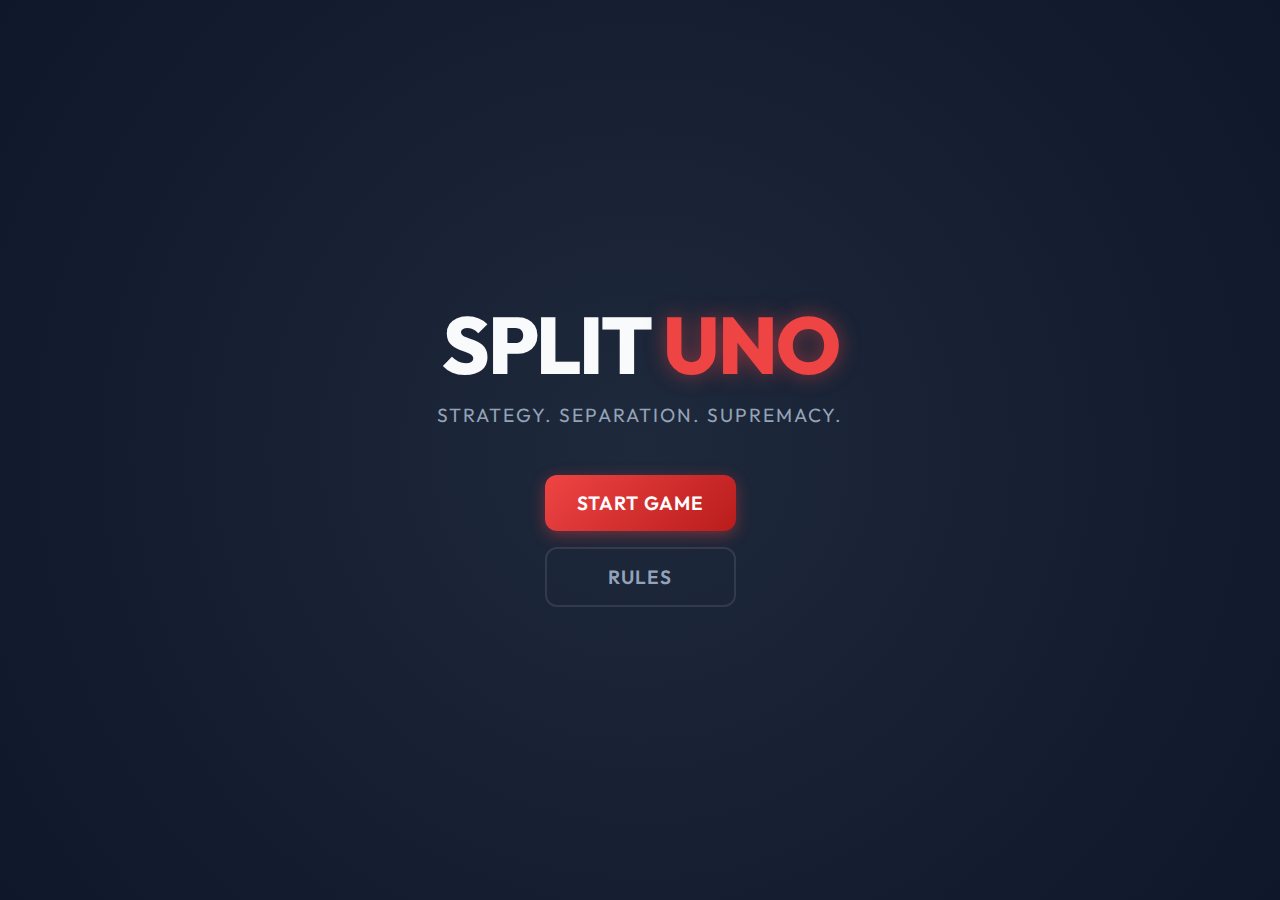
<file: app/index.html>
<!DOCTYPE html>
<html lang="en">
<head>
    <meta charset="UTF-8">
    <meta name="viewport" content="width=device-width, initial-scale=1.0">
    <title>Split Uno</title>
    <link rel="preconnect" href="https://fonts.googleapis.com">
    <link rel="preconnect" href="https://fonts.gstatic.com" crossorigin>
    <link href="https://fonts.googleapis.com/css2?family=Outfit:wght@300;400;600;800&display=swap" rel="stylesheet">
    <link rel="stylesheet" href="style.css">
</head>
<body>
    <div id="app">
        <!-- Main Menu -->
        <section id="main-menu" class="screen active">
            <div class="logo-container">
                <h1 class="game-title">SPLIT <span class="highlight">UNO</span></h1>
                <p class="subtitle">Strategy. Separation. Supremacy.</p>
            </div>
            <div class="menu-options">
                <button id="start-game-btn" class="btn primary">Start Game</button>
                <button id="rules-btn" class="btn secondary">Rules</button>
            </div>
        </section>

        <!-- Game Board -->
        <section id="game-board" class="screen hidden">
            <div class="top-bar">
                <div class="player-info opponent">
                    <div class="avatar">AI</div>
                    <div class="stats">
                        <div class="stat-item">
                            <span class="label">Number Cards</span>
                            <span class="value" id="ai-num-count">20</span>
                        </div>
                        <div class="stat-item">
                            <span class="label">Action Cards</span>
                            <span class="value" id="ai-action-count">0</span>
                        </div>
                    </div>
                </div>
                <div class="game-status">
                    <span id="round-info">Round 1</span>
                    <div id="message-area">Game Start!</div>
                </div>
            </div>

            <div class="play-area">
                <div class="deck-container">
                    <div class="deck number-deck" id="number-deck">
                        <div class="card-back"></div>
                        <span class="deck-label">Number Deck</span>
                    </div>
                    <div class="deck action-deck" id="action-deck">
                        <div class="card-back"></div>
                        <span class="deck-label">Action Deck</span>
                    </div>
                </div>
                
                <div class="active-play-zone">
                    <div class="card-slot opponent-slot" id="opponent-play-slot"></div>
                    <div class="vs-badge">VS</div>
                    <div class="card-slot player-slot" id="player-play-slot"></div>
                </div>
            </div>

            <div class="bottom-bar">
                <div class="player-controls">
                    <div class="hand-container" id="player-hand">
                        <!-- Cards will be injected here -->
                    </div>
                    <div class="action-hand-container" id="player-action-hand">
                        <!-- Action cards will be injected here -->
                    </div>
                </div>
                <div class="player-info self">
                    <div class="stats">
                        <div class="stat-item">
                            <span class="label">Your Numbers</span>
                            <span class="value" id="player-num-count">20</span>
                        </div>
                        <div class="stat-item">
                            <span class="label">Your Actions</span>
                            <span class="value" id="player-action-count">0</span>
                        </div>
                    </div>
                    <button id="play-action-btn" class="btn small" disabled>Play Action</button>
                </div>
            </div>
        </section>

        <!-- Modals -->
        <div id="modal-overlay" class="hidden">
            <div class="modal-content" id="modal-content">
                <!-- Dynamic content -->
            </div>
        </div>
    </div>

    <script type="module" src="js/main.js"></script>
</body>
</html>
</file>
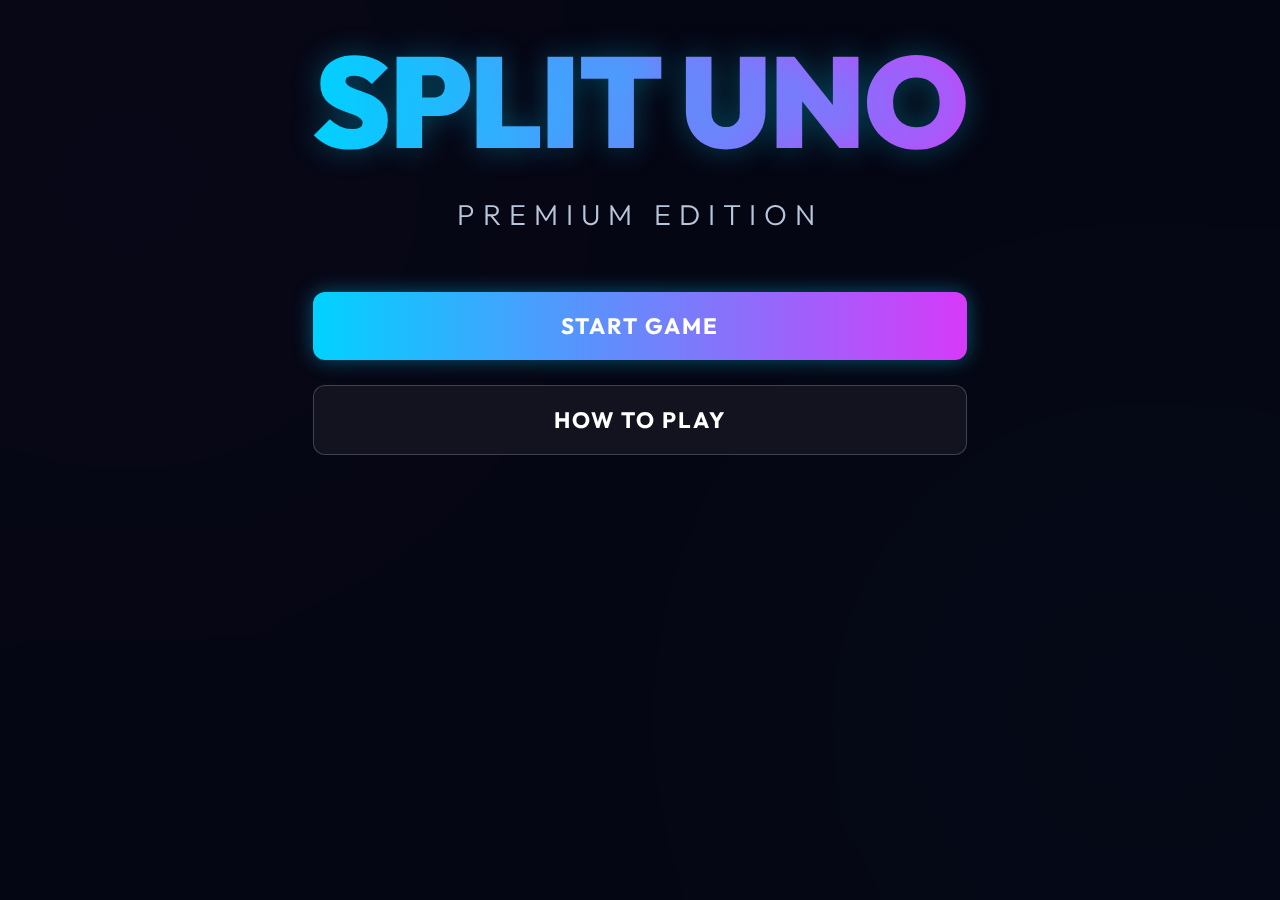
<file: game.html>
<!DOCTYPE html>
<html lang="en">

<head>
    <meta charset="UTF-8">
    <meta name="viewport" content="width=device-width, initial-scale=1.0">
    <title>Split Uno - Premium Card Game</title>
    <link rel="preconnect" href="https://fonts.googleapis.com">
    <link rel="preconnect" href="https://fonts.gstatic.com" crossorigin>
    <link href="https://fonts.googleapis.com/css2?family=Inter:wght@300;400;600;700;900&display=swap" rel="stylesheet">

    <style>
        @import url('https://fonts.googleapis.com/css2?family=Outfit:wght@300;400;600;700;900&display=swap');

        * {
            margin: 0;
            padding: 0;
            box-sizing: border-box;
            scrollbar-width: thin;
            scrollbar-color: var(--accent-purple) var(--bg-primary);
        }

        :root {
            --bg-primary: #050714;
            --bg-secondary: #0f1229;
            --bg-card: #1a1f3a;
            --text-primary: #ffffff;
            --text-secondary: #b8c6db;
            --accent-red: #ff2e63;
            --accent-blue: #00d2ff;
            --accent-green: #00ff9f;
            --accent-yellow: #f9ca24;
            --accent-purple: #d63af9;
            --gradient-main: linear-gradient(135deg, #2d3436 0%, #000000 74%);
            --gradient-card-back: linear-gradient(135deg, #240b36 0%, #c31432 100%);
            --neon-glow: 0 0 10px rgba(214, 58, 249, 0.5), 0 0 20px rgba(214, 58, 249, 0.3);
            --glass-bg: rgba(255, 255, 255, 0.05);
            --glass-border: 1px solid rgba(255, 255, 255, 0.1);
        }

        body {
            font-family: 'Outfit', sans-serif;
            background: var(--bg-primary);
            color: var(--text-primary);
            min-height: 100vh;
            overflow-x: hidden;
            background-image:
                radial-gradient(circle at 10% 20%, rgba(214, 58, 249, 0.15) 0%, transparent 40%),
                radial-gradient(circle at 90% 80%, rgba(0, 210, 255, 0.15) 0%, transparent 40%);
        }

        /* Stars Background */
        body::before {
            content: '';
            position: fixed;
            top: 0;
            left: 0;
            width: 100%;
            height: 100%;
            background-image:
                radial-gradient(white, rgba(255, 255, 255, .2) 2px, transparent 3px),
                radial-gradient(white, rgba(255, 255, 255, .15) 1px, transparent 2px),
                radial-gradient(white, rgba(255, 255, 255, .1) 2px, transparent 3px);
            background-size: 550px 550px, 350px 350px, 250px 250px;
            background-position: 0 0, 40px 60px, 130px 270px;
            z-index: -1;
            animation: starsMove 120s linear infinite;
        }

        @keyframes starsMove {
            from {
                background-position: 0 0, 40px 60px, 130px 270px;
            }

            to {
                background-position: 550px 550px, 390px 410px, 380px 520px;
            }
        }

        .container {
            position: relative;
            z-index: 1;
            max-width: 1600px;
            margin: 0 auto;
            padding: 20px;
            height: 100vh;
            display: flex;
            flex-direction: column;
        }

        /* Main Menu */
        .main-menu {
            position: fixed;
            top: 0;
            left: 0;
            width: 100%;
            height: 100%;
            display: flex;
            flex-direction: column;
            justify-content: center;
            align-items: center;
            text-align: center;
            background: rgba(5, 7, 20, 0.9);
            backdrop-filter: blur(20px);
            z-index: 100;
        }

        .logo {
            margin-bottom: 60px;
            animation: float 6s ease-in-out infinite;
        }

        .logo h1 {
            font-size: clamp(4rem, 12vw, 8rem);
            font-weight: 900;
            background: linear-gradient(to right, #00d2ff, #d63af9);
            -webkit-background-clip: text;
            background-clip: text;
            -webkit-text-fill-color: transparent;
            text-shadow: 0 0 30px rgba(0, 210, 255, 0.3);
            letter-spacing: -2px;
            margin-bottom: 15px;
        }

        .logo p {
            font-size: clamp(1.2rem, 3vw, 1.8rem);
            color: var(--text-secondary);
            text-transform: uppercase;
            letter-spacing: 8px;
            font-weight: 300;
        }

        .menu-buttons {
            display: flex;
            flex-direction: column;
            gap: 25px;
        }

        .btn {
            padding: 20px 60px;
            font-size: 1.4rem;
            font-weight: 700;
            border: none;
            border-radius: 12px;
            cursor: pointer;
            transition: all 0.3s cubic-bezier(0.4, 0, 0.2, 1);
            text-transform: uppercase;
            letter-spacing: 2px;
            position: relative;
            overflow: hidden;
            font-family: 'Outfit', sans-serif;
        }

        .btn-primary {
            background: linear-gradient(90deg, var(--accent-blue), var(--accent-purple));
            color: white;
            box-shadow: 0 0 20px rgba(0, 210, 255, 0.4);
        }

        .btn-primary:hover {
            transform: translateY(-2px) scale(1.05);
            box-shadow: 0 0 40px rgba(214, 58, 249, 0.6);
        }

        .btn-secondary {
            background: rgba(255, 255, 255, 0.05);
            color: var(--text-primary);
            border: 1px solid rgba(255, 255, 255, 0.2);
            backdrop-filter: blur(10px);
        }

        .btn-secondary:hover {
            background: rgba(255, 255, 255, 0.1);
            border-color: var(--accent-purple);
            transform: translateY(-2px);
        }

        /* Game Screen */
        .game-screen {
            height: 100%;
            display: none;
            flex-direction: column;
        }

        .game-screen.active {
            display: flex;
        }

        /* Game Header */
        .game-header {
            display: flex;
            justify-content: space-between;
            align-items: center;
            padding: 25px 40px;
            background: var(--glass-bg);
            border: var(--glass-border);
            border-radius: 24px;
            margin-bottom: 20px;
            backdrop-filter: blur(20px);
            box-shadow: 0 10px 30px rgba(0, 0, 0, 0.2);
        }

        .stats {
            display: flex;
            gap: 40px;
        }

        .stat-item {
            display: flex;
            flex-direction: column;
            gap: 8px;
        }

        .stat-label {
            font-size: 0.85rem;
            text-transform: uppercase;
            color: var(--text-secondary);
            letter-spacing: 2px;
            font-weight: 600;
        }

        .stat-value {
            font-size: 2rem;
            font-weight: 700;
            text-shadow: 0 0 10px rgba(255, 255, 255, 0.3);
        }

        .game-message {
            font-size: 1.5rem;
            font-weight: 600;
            text-align: center;
            background: linear-gradient(90deg, #ffe259, #ffa751);
            -webkit-background-clip: text;
            background-clip: text;
            -webkit-text-fill-color: transparent;
            text-shadow: 0 0 20px rgba(255, 167, 81, 0.3);
        }

        /* Play Area */
        .play-area {
            flex: 1;
            display: flex;
            flex-direction: column;
            justify-content: space-between;
            perspective: 1000px;
        }

        .opponent-area {
            height: 140px;
            display: flex;
            justify-content: center;
            align-items: center;
        }

        .center-area {
            display: flex;
            justify-content: center;
            align-items: center;
            gap: 80px;
            padding: 20px 0;
        }

        .play-slot {
            width: 160px;
            height: 220px;
            border: 2px dashed rgba(255, 255, 255, 0.2);
            border-radius: 16px;
            display: flex;
            justify-content: center;
            align-items: center;
            transition: all 0.3s ease;
            background: rgba(0, 0, 0, 0.2);
            position: relative;
        }

        .play-slot::after {
            content: 'DROP ZONE';
            position: absolute;
            color: rgba(255, 255, 255, 0.1);
            font-weight: 700;
            font-size: 0.9rem;
            letter-spacing: 2px;
        }

        .play-slot.highlight {
            border-color: var(--accent-yellow);
            box-shadow: 0 0 40px rgba(249, 202, 36, 0.2);
            background: rgba(249, 202, 36, 0.05);
        }

        .vs-indicator {
            font-size: 3rem;
            font-weight: 900;
            background: linear-gradient(to bottom, #fff, #999);
            -webkit-background-clip: text;
            background-clip: text;
            -webkit-text-fill-color: transparent;
            opacity: 0.5;
            font-style: italic;
        }

        /* Player Hand - SCROLLABLE FIX */
        .player-area {
            position: relative;
            height: 240px;
            display: flex;
            flex-direction: column;
            justify-content: flex-end;
        }

        .player-hand {
            display: flex;
            align-items: center;
            gap: 0;
            padding: 40px 60px;
            overflow-x: auto;
            overflow-y: visible;
            white-space: nowrap;
            scroll-behavior: smooth;
            mask-image: linear-gradient(to right, transparent, black 5%, black 95%, transparent);
            -webkit-mask-image: linear-gradient(to right, transparent, black 5%, black 95%, transparent);
            min-height: 220px;
        }

        .player-hand::-webkit-scrollbar {
            height: 8px;
        }

        .player-hand::-webkit-scrollbar-track {
            background: rgba(255, 255, 255, 0.05);
            border-radius: 4px;
            margin: 0 60px;
        }

        .player-hand::-webkit-scrollbar-thumb {
            background: var(--accent-purple);
            border-radius: 4px;
        }

        /* Cards */
        .card {
            width: 130px;
            height: 190px;
            border-radius: 16px;
            display: inline-flex;
            flex-direction: column;
            justify-content: space-between;
            padding: 15px;
            cursor: pointer;
            transition: all 0.4s cubic-bezier(0.34, 1.56, 0.64, 1);
            position: relative;
            box-shadow: -5px 5px 15px rgba(0, 0, 0, 0.5);
            flex-shrink: 0;
            margin-right: -50px;
            /* Overlap cards */
            background: #1a1f3a;
            border: 1px solid rgba(255, 255, 255, 0.1);
            user-select: none;
        }

        .player-hand .card:last-child {
            margin-right: 0;
        }

        .player-hand .card:hover {
            transform: translateY(-40px) rotate(2deg) scale(1.1);
            z-index: 100;
            margin-right: 20px;
            /* Push neighbors away */
            box-shadow: 0 20px 40px rgba(0, 0, 0, 0.6);
        }

        /* Ensure hovered card is on top of following cards */
        .player-hand .card:hover~.card {
            transform: translateX(20px);
        }

        .card.in-slot {
            margin: 0;
            animation: cardDrop 0.6s cubic-bezier(0.34, 1.56, 0.64, 1);
        }

        .card-red {
            background: linear-gradient(135deg, #ff4757 0%, #ff6b81 100%);
        }

        .card-blue {
            background: linear-gradient(135deg, #2e86de 0%, #54a0ff 100%);
        }

        .card-green {
            background: linear-gradient(135deg, #2ed573 0%, #7bed9f 100%);
        }

        .card-yellow {
            background: linear-gradient(135deg, #ffa502 0%, #eccc68 100%);
        }

        .card-wild {
            background: linear-gradient(135deg, #ff9ff3 0%, #feca57 25%, #ff6b6b 50%, #48dbfb 75%, #1dd1a1 100%);
        }

        .card-value {
            font-size: 3.5rem;
            font-weight: 900;
            text-align: center;
            color: white;
            text-shadow: 2px 2px 0 rgba(0, 0, 0, 0.2);
        }

        .card-corner {
            font-size: 1.4rem;
            font-weight: 800;
            color: white;
            text-shadow: 1px 1px 0 rgba(0, 0, 0, 0.2);
        }

        .card-back {
            background: var(--gradient-card-back);
            position: relative;
            overflow: hidden;
            border: 2px solid rgba(255, 255, 255, 0.1);
        }

        .card-back::before {
            content: 'SPLIT';
            position: absolute;
            top: 50%;
            left: 50%;
            transform: translate(-50%, -50%) rotate(-45deg);
            font-size: 1.5rem;
            font-weight: 900;
            color: rgba(255, 255, 255, 0.1);
            letter-spacing: 2px;
        }

        /* Action Zone */
        .action-zone {
            display: flex;
            justify-content: center;
            gap: 20px;
            padding: 20px;
            background: var(--glass-bg);
            border-top: var(--glass-border);
            backdrop-filter: blur(20px);
        }

        /* Modal */
        .modal-overlay {
            position: fixed;
            top: 0;
            left: 0;
            width: 100%;
            height: 100%;
            background: rgba(5, 7, 20, 0.8);
            backdrop-filter: blur(15px);
            display: none;
            justify-content: center;
            align-items: center;
            z-index: 1000;
        }

        .modal-overlay.active {
            display: flex;
            animation: fadeIn 0.3s ease;
        }

        .modal {
            background: #13172d;
            padding: 50px;
            border-radius: 30px;
            max-width: 600px;
            width: 90%;
            text-align: center;
            box-shadow: 0 0 50px rgba(0, 210, 255, 0.2);
            border: 1px solid rgba(255, 255, 255, 0.1);
            animation: modalPop 0.4s cubic-bezier(0.34, 1.56, 0.64, 1);
        }

        .modal h2 {
            font-size: 2.5rem;
            margin-bottom: 20px;
            background: linear-gradient(to right, #00d2ff, #d63af9);
            -webkit-background-clip: text;
            background-clip: text;
            -webkit-text-fill-color: transparent;
        }

        .modal p {
            color: var(--text-secondary);
            margin-bottom: 40px;
            font-size: 1.2rem;
            line-height: 1.6;
        }

        .color-picker {
            display: flex;
            justify-content: center;
            gap: 25px;
            margin-top: 30px;
        }

        .color-btn {
            width: 80px;
            height: 80px;
            border-radius: 50%;
            border: 4px solid rgba(255, 255, 255, 0.1);
            cursor: pointer;
            transition: all 0.3s ease;
            box-shadow: 0 10px 20px rgba(0, 0, 0, 0.3);
        }

        .color-btn:hover {
            transform: scale(1.15);
            border-color: white;
        }

        .color-btn-red {
            background: var(--accent-red);
        }

        .color-btn-blue {
            background: var(--accent-blue);
        }

        .color-btn-green {
            background: var(--accent-green);
        }

        .color-btn-yellow {
            background: var(--accent-yellow);
        }

        /* Animations */
        @keyframes float {

            0%,
            100% {
                transform: translateY(0);
            }

            50% {
                transform: translateY(-20px);
            }
        }

        @keyframes cardDrop {
            from {
                opacity: 0;
                transform: translateY(-100px) scale(1.5) rotate(-10deg);
            }

            to {
                opacity: 1;
                transform: translateY(0) scale(1) rotate(0);
            }
        }

        @keyframes fadeIn {
            from {
                opacity: 0;
            }

            to {
                opacity: 1;
            }
        }

        @keyframes modalPop {
            from {
                opacity: 0;
                transform: scale(0.8);
            }

            to {
                opacity: 1;
                transform: scale(1);
            }
        }

        .hidden {
            display: none !important;
        }

        @media (max-width: 768px) {
            .card {
                width: 90px;
                height: 130px;
            }

            .card-value {
                font-size: 2.5rem;
            }

            .play-slot {
                width: 110px;
                height: 160px;
            }

            .player-hand {
                padding: 20px;
            }
        }
    </style>
</head>

<body>
    <!-- Main Menu -->
    <div id="mainMenu" class="main-menu">
        <div class="container">
            <div class="logo">
                <h1>SPLIT UNO</h1>
                <p>Premium Edition</p>
            </div>
            <div class="menu-buttons">
                <button class="btn btn-primary" onclick="startGame()">Start Game</button>
                <button class="btn btn-secondary" onclick="showRules()">How to Play</button>
            </div>
        </div>
    </div>

    <!-- Game Screen -->
    <div id="gameScreen" class="game-screen">
        <div class="container">
            <!-- Header -->
            <div class="game-header">
                <div class="stats">
                    <div class="stat-item">
                        <span class="stat-label">AI Cards</span>
                        <span class="stat-value" id="aiCardCount">20</span>
                    </div>
                    <div class="stat-item">
                        <span class="stat-label">AI Actions</span>
                        <span class="stat-value" id="aiActionCount">0</span>
                    </div>
                </div>
                <div class="game-message" id="gameMessage">Choose a card to play</div>
                <div class="stats">
                    <div class="stat-item">
                        <span class="stat-label">Your Cards</span>
                        <span class="stat-value" id="playerCardCount">20</span>
                    </div>
                    <div class="stat-item">
                        <span class="stat-label">Your Actions</span>
                        <span class="stat-value" id="playerActionCount">0</span>
                    </div>
                </div>
            </div>

            <!-- Play Area -->
            <div class="play-area">
                <!-- AI Hand (face down) -->
                <div class="opponent-area">
                    <div class="card-zone" id="aiHand"></div>
                </div>

                <!-- Center Play Area -->
                <div class="center-area">
                    <div class="play-slot" id="aiSlot"></div>
                    <div class="vs-indicator">VS</div>
                    <div class="play-slot highlight" id="playerSlot"></div>
                </div>

                <!-- Player Hand -->
                <div class="player-area">
                    <div class="player-hand" id="playerHand"></div>
                </div>

                <!-- Action Cards -->
                <div class="action-zone" id="actionZone">
                    <button class="btn btn-secondary" onclick="passAction()">Pass Turn</button>
                </div>
            </div>
        </div>
    </div>

    <!-- Modal -->
    <div id="modalOverlay" class="modal-overlay">
        <div class="modal" id="modalContent">
            <!-- Dynamic content -->
        </div>
    </div>

    <script>
        // ==================== GAME STATE ====================
        const gameState = {
            player: { numberCards: [], actionCards: [], consecutiveWins: 0, isBlocked: false },
            ai: { numberCards: [], actionCards: [], consecutiveWins: 0, isBlocked: false },
            numberDeck: [],
            actionDeck: [],
            currentPhase: 'NUMBER_ROUND',
            roundWinner: null,
            playerCard: null,
            aiCard: null
        };

        const COLORS = ['red', 'blue', 'green', 'yellow'];

        // ==================== DECK CREATION ====================
        function createDecks() {
            gameState.numberDeck = [];
            gameState.actionDeck = [];

            // Number Deck: 0-9 in each color
            COLORS.forEach(color => {
                gameState.numberDeck.push({ type: 'number', color, value: 0 });
                for (let i = 1; i <= 9; i++) {
                    gameState.numberDeck.push({ type: 'number', color, value: i });
                    gameState.numberDeck.push({ type: 'number', color, value: i });
                }
            });

            // Action Deck
            COLORS.forEach(color => {
                for (let i = 0; i < 2; i++) {
                    gameState.actionDeck.push({ type: 'action', color, value: 'block' });
                    gameState.actionDeck.push({ type: 'action', color, value: 'reverse' });
                    gameState.actionDeck.push({ type: 'action', color, value: 'draw2' });
                }
            });

            for (let i = 0; i < 4; i++) {
                gameState.actionDeck.push({ type: 'action', color: 'wild', value: 'wild' });
                gameState.actionDeck.push({ type: 'action', color: 'wild', value: 'wild_draw4' });
            }

            shuffle(gameState.numberDeck);
            shuffle(gameState.actionDeck);
        }

        function shuffle(array) {
            for (let i = array.length - 1; i > 0; i--) {
                const j = Math.floor(Math.random() * (i + 1));
                [array[i], array[j]] = [array[j], array[i]];
            }
        }

        function drawCard(deck, playerHand) {
            if (deck.length > 0) {
                const card = deck.pop();
                playerHand.push(card);
                return card;
            }
            return null;
        }

        // ==================== GAME INITIALIZATION ====================
        function startGame() {
            document.getElementById('mainMenu').style.display = 'none';
            document.getElementById('gameScreen').classList.add('active');

            createDecks();

            // Deal 20 number cards to each player
            for (let i = 0; i < 20; i++) {
                drawCard(gameState.numberDeck, gameState.player.numberCards);
                drawCard(gameState.numberDeck, gameState.ai.numberCards);
            }

            renderGame();
            updateMessage("Choose a card to play!");
        }

        // ==================== RENDERING ====================
        function renderGame() {
            // Update stats
            document.getElementById('playerCardCount').textContent = gameState.player.numberCards.length;
            document.getElementById('playerActionCount').textContent = gameState.player.actionCards.length;
            document.getElementById('aiCardCount').textContent = gameState.ai.numberCards.length;
            document.getElementById('aiActionCount').textContent = gameState.ai.actionCards.length;

            // Render AI hand (face down)
            const aiHandEl = document.getElementById('aiHand');
            aiHandEl.innerHTML = '';
            for (let i = 0; i < Math.min(10, gameState.ai.numberCards.length); i++) {
                const cardEl = createCardElement(null, true);
                aiHandEl.appendChild(cardEl);
            }

            // Render player hand
            const playerHandEl = document.getElementById('playerHand');
            playerHandEl.innerHTML = '';
            gameState.player.numberCards.forEach((card, index) => {
                const cardEl = createCardElement(card, false);
                // Disable clicking if it's not number round or player is blocked
                if (gameState.currentPhase === 'NUMBER_ROUND' && !gameState.player.isBlocked) {
                    cardEl.onclick = () => playCard(index);
                } else {
                    cardEl.style.cursor = 'default';
                    cardEl.style.opacity = '0.7';
                }
                playerHandEl.appendChild(cardEl);
            });

            // Render action cards
            renderActionZone();
        }

        function createCardElement(card, faceDown = false) {
            const cardEl = document.createElement('div');
            cardEl.className = 'card';

            if (faceDown) {
                cardEl.classList.add('card-back');
            } else {
                cardEl.classList.add(`card-${card.color}`);
                const displayValue = card.type === 'number' ? card.value : getActionSymbol(card.value);
                cardEl.innerHTML = `
                    <div class="card-corner">${displayValue}</div>
                    <div class="card-value">${displayValue}</div>
                    <div class="card-corner" style="transform: rotate(180deg)">${displayValue}</div>
                `;
            }

            return cardEl;
        }

        function getActionSymbol(action) {
            const symbols = {
                block: '⊘',
                reverse: '⇄',
                draw2: '+2',
                wild: '🌈',
                wild_draw4: '+4'
            };
            return symbols[action] || action;
        }

        function renderActionZone() {
            const actionZone = document.getElementById('actionZone');
            actionZone.innerHTML = '';

            if (gameState.currentPhase === 'ACTION_PHASE') {
                gameState.player.actionCards.forEach((card, index) => {
                    const btn = document.createElement('button');
                    btn.className = 'btn btn-primary';
                    btn.textContent = getActionSymbol(card.value);
                    btn.onclick = () => playActionCard(index);
                    actionZone.appendChild(btn);
                });

                const passBtn = document.createElement('button');
                passBtn.className = 'btn btn-secondary';
                passBtn.textContent = 'Pass Turn';
                passBtn.onclick = passAction;
                actionZone.appendChild(passBtn);
            }
        }

        function updateMessage(msg) {
            document.getElementById('gameMessage').textContent = msg;
        }

        // ==================== GAME LOGIC ====================
        function playCard(cardIndex) {
            if (gameState.currentPhase !== 'NUMBER_ROUND') return;
            if (gameState.player.isBlocked) return;

            const playerCard = gameState.player.numberCards[cardIndex];
            gameState.playerCard = playerCard;
            gameState.player.numberCards.splice(cardIndex, 1);

            // AI Logic
            if (gameState.ai.isBlocked) {
                gameState.aiCard = null;
                updateMessage("AI is blocked and skips!");
            } else {
                const aiCardIndex = chooseAICard();
                const aiCard = gameState.ai.numberCards[aiCardIndex];
                gameState.aiCard = aiCard;
                gameState.ai.numberCards.splice(aiCardIndex, 1);
            }

            showPlayedCards();
            setTimeout(() => resolveRound(), 1500);
        }

        function handleBlockedPlayerTurn() {
            if (gameState.player.isBlocked) {
                updateMessage("You are BLOCKED! AI playing...");
                gameState.playerCard = null;

                // AI plays
                const aiCardIndex = chooseAICard();
                const aiCard = gameState.ai.numberCards[aiCardIndex];
                gameState.aiCard = aiCard;
                gameState.ai.numberCards.splice(aiCardIndex, 1);

                showPlayedCards();
                setTimeout(() => resolveRound(), 1500);
            }
        }

        function chooseAICard() {
            // Simple AI: Play highest card
            let bestIndex = 0;
            let bestValue = -1;

            gameState.ai.numberCards.forEach((card, index) => {
                if (card.value > bestValue) {
                    bestValue = card.value;
                    bestIndex = index;
                }
            });

            return bestIndex;
        }

        function showPlayedCards() {
            const playerSlot = document.getElementById('playerSlot');
            const aiSlot = document.getElementById('aiSlot');

            playerSlot.innerHTML = '';
            aiSlot.innerHTML = '';

            if (gameState.playerCard) {
                const playerCardEl = createCardElement(gameState.playerCard);
                playerCardEl.classList.add('in-slot');
                playerSlot.appendChild(playerCardEl);
            }

            if (gameState.aiCard) {
                const aiCardEl = createCardElement(gameState.aiCard);
                aiCardEl.classList.add('in-slot');
                aiSlot.appendChild(aiCardEl);
            }
        }

        function resolveRound() {
            const pCard = gameState.playerCard;
            const aCard = gameState.aiCard;

            // Handle special cards (0 and 7)
            if (pCard && pCard.value === 0) handleSteal(gameState.player, gameState.ai);
            if (aCard && aCard.value === 0) handleSteal(gameState.ai, gameState.player);
            if (pCard && pCard.value === 7) handlePenalty7(gameState.ai);
            if (aCard && aCard.value === 7) handlePenalty7(gameState.player);

            let winner = null;

            // Determine winner
            if (!pCard && aCard) {
                // Player blocked
                winner = 'ai';
                updateMessage("AI wins (You were blocked)!");
            } else if (pCard && !aCard) {
                // AI blocked
                winner = 'player';
                updateMessage("You win (AI was blocked)!");
            } else if (pCard && aCard) {
                if (pCard.value > aCard.value) {
                    winner = 'player';
                    updateMessage("You win this round!");
                } else if (aCard.value > pCard.value) {
                    winner = 'ai';
                    updateMessage("AI wins this round!");
                } else {
                    winner = 'tie';
                    updateMessage("It's a tie!");
                }
            }

            // Apply results
            if (winner === 'player') {
                gameState.player.consecutiveWins++;
                gameState.ai.consecutiveWins = 0;
                // AI keeps card (if played) and draws penalty
                if (aCard) {
                    gameState.ai.numberCards.push(aCard); // Loser keeps card
                    drawCard(gameState.numberDeck, gameState.ai.numberCards); // Loser draws 1
                }
            } else if (winner === 'ai') {
                gameState.ai.consecutiveWins++;
                gameState.player.consecutiveWins = 0;
                // Player keeps card (if played) and draws penalty
                if (pCard) {
                    gameState.player.numberCards.push(pCard); // Loser keeps card
                    drawCard(gameState.numberDeck, gameState.player.numberCards); // Loser draws 1
                }
            } else if (winner === 'tie') {
                // Both shed played cards (already done via splice)
                // Both draw 1
                drawCard(gameState.numberDeck, gameState.player.numberCards);
                drawCard(gameState.numberDeck, gameState.ai.numberCards);
                gameState.player.consecutiveWins = 0;
                gameState.ai.consecutiveWins = 0;
            }

            // Reset block status
            gameState.player.isBlocked = false;
            gameState.ai.isBlocked = false;

            gameState.roundWinner = winner;

            // Check win condition first
            if (checkWinCondition()) return;

            // Check consecutive bonus
            checkConsecutiveBonus(() => {
                // After bonus is handled, proceed to action phase
                setTimeout(() => {
                    startActionPhase();
                }, 1500);
            });
        }

        function handleSteal(thief, victim) {
            if (victim.numberCards.length > 0) {
                const index = Math.floor(Math.random() * victim.numberCards.length);
                const stolen = victim.numberCards.splice(index, 1)[0];
                thief.numberCards.push(stolen);
                updateMessage(`${thief === gameState.player ? 'You' : 'AI'} stole a card!`);
            }
        }

        function handlePenalty7(victim) {
            drawCard(gameState.numberDeck, victim.numberCards);
            drawCard(gameState.numberDeck, victim.numberCards);
            drawCard(gameState.actionDeck, victim.actionCards);
            updateMessage(`${victim === gameState.player ? 'You' : 'AI'} hit by penalty 7!`);
        }

        function checkConsecutiveBonus(callback) {
            let bonusTriggered = false;

            if (gameState.player.consecutiveWins >= 2) {
                bonusTriggered = true;
                showBonusModal((choice) => {
                    if (choice === 'action') {
                        drawCard(gameState.actionDeck, gameState.player.actionCards);
                        updateMessage("Bonus: You drew an Action Card!");
                    } else {
                        drawCard(gameState.numberDeck, gameState.ai.numberCards);
                        drawCard(gameState.numberDeck, gameState.ai.numberCards);
                        updateMessage("Bonus: AI drew 2 Number Cards!");
                    }
                    gameState.player.consecutiveWins = 0;
                    callback();
                });
            } else if (gameState.ai.consecutiveWins >= 2) {
                bonusTriggered = true;
                // AI Logic: 50/50 chance
                if (Math.random() > 0.5) {
                    drawCard(gameState.actionDeck, gameState.ai.actionCards);
                    updateMessage("AI Bonus: AI drew an Action Card!");
                } else {
                    drawCard(gameState.numberDeck, gameState.player.numberCards);
                    drawCard(gameState.numberDeck, gameState.player.numberCards);
                    updateMessage("AI Bonus: You drew 2 Number Cards!");
                }
                gameState.ai.consecutiveWins = 0;
                setTimeout(callback, 2000);
            }

            if (!bonusTriggered) {
                callback();
            }
        }

        function checkWinCondition() {
            if (gameState.player.numberCards.length === 0) {
                showWinModal('You Win!');
                return true;
            }
            if (gameState.ai.numberCards.length === 0) {
                showWinModal('AI Wins!');
                return true;
            }
            return false;
        }

        function startActionPhase() {
            gameState.currentPhase = 'ACTION_PHASE';
            updateMessage("Action Phase - Play an action or pass");
            renderGame();

            // Clear play slots
            document.getElementById('playerSlot').innerHTML = '';
            document.getElementById('aiSlot').innerHTML = '';

            // If AI won, AI plays action
            if (gameState.roundWinner === 'ai') {
                setTimeout(aiPlayAction, 1000);
            }
        }

        function aiPlayAction() {
            // Simple AI: Play first available action or pass
            if (gameState.ai.actionCards.length > 0) {
                const card = gameState.ai.actionCards[0];
                gameState.ai.actionCards.splice(0, 1);

                if (card.value === 'wild' || card.value === 'wild_draw4') {
                    card.color = COLORS[Math.floor(Math.random() * COLORS.length)];
                }

                updateMessage(`AI plays ${getActionSymbol(card.value)}!`);
                resolveActionCard(card, gameState.ai, gameState.player);
            } else {
                updateMessage("AI passes action phase.");
                setTimeout(endActionPhase, 1000);
            }
        }

        function playActionCard(index) {
            const card = gameState.player.actionCards[index];
            gameState.player.actionCards.splice(index, 1);

            if (card.value === 'wild' || card.value === 'wild_draw4') {
                showColorPicker((color) => {
                    card.color = color;
                    resolveActionCard(card, gameState.player, gameState.ai);
                });
            } else {
                resolveActionCard(card, gameState.player, gameState.ai);
            }
        }

        function resolveActionCard(card, user, target) {
            switch (card.value) {
                case 'block':
                    target.isBlocked = true;
                    updateMessage(`${target === gameState.player ? 'You are' : 'AI is'} BLOCKED next round!`);
                    break;
                case 'draw2':
                    drawCard(gameState.numberDeck, target.numberCards);
                    drawCard(gameState.numberDeck, target.numberCards);
                    updateMessage(`${target === gameState.player ? 'You' : 'AI'} drew 2 cards!`);
                    break;
                case 'wild_draw4':
                    for (let i = 0; i < 4; i++) drawCard(gameState.numberDeck, target.numberCards);
                    updateMessage(`${target === gameState.player ? 'You' : 'AI'} drew 4 cards!`);
                    break;
                case 'reverse':
                    const tempNum = user.numberCards;
                    const tempAct = user.actionCards;
                    user.numberCards = target.numberCards;
                    user.actionCards = target.actionCards;
                    target.numberCards = tempNum;
                    target.actionCards = tempAct;
                    updateMessage("Hands swapped!");
                    break;
            }

            setTimeout(() => endActionPhase(), 2000);
        }

        function passAction() {
            endActionPhase();
        }

        function endActionPhase() {
            gameState.currentPhase = 'NUMBER_ROUND';
            renderGame();

            if (gameState.player.isBlocked) {
                handleBlockedPlayerTurn();
            } else {
                updateMessage("Choose a card to play!");
            }
        }

        // ==================== MODALS ====================
        function showColorPicker(callback) {
            const modal = document.getElementById('modalOverlay');
            const content = document.getElementById('modalContent');

            content.innerHTML = `
                <h2>Choose Color</h2>
                <p>Select a color for the wild card</p>
                <div class="color-picker">
                    <button class="color-btn color-btn-red" onclick="selectColor('red')"></button>
                    <button class="color-btn color-btn-blue" onclick="selectColor('blue')"></button>
                    <button class="color-btn color-btn-green" onclick="selectColor('green')"></button>
                    <button class="color-btn color-btn-yellow" onclick="selectColor('yellow')"></button>
                </div>
            `;

            modal.classList.add('active');
            window.modalCallback = callback;
        }

        function selectColor(color) {
            document.getElementById('modalOverlay').classList.remove('active');
            if (window.modalCallback) {
                window.modalCallback(color);
                window.modalCallback = null;
            }
        }

        function showBonusModal(callback) {
            const modal = document.getElementById('modalOverlay');
            const content = document.getElementById('modalContent');

            content.innerHTML = `
                <h2>Consecutive Win Bonus!</h2>
                <p>You won 2 rounds in a row! Choose your reward:</p>
                <div class="menu-buttons">
                    <button class="btn btn-primary" onclick="selectBonus('action')">Draw 1 Action Card</button>
                    <button class="btn btn-secondary" onclick="selectBonus('penalty')">Opponent Draws 2</button>
                </div>
            `;

            modal.classList.add('active');
            window.modalCallback = callback;
        }

        function selectBonus(choice) {
            document.getElementById('modalOverlay').classList.remove('active');
            if (window.modalCallback) {
                window.modalCallback(choice);
                window.modalCallback = null;
            }
        }

        function showWinModal(message) {
            const modal = document.getElementById('modalOverlay');
            const content = document.getElementById('modalContent');

            content.innerHTML = `
                <h2>${message}</h2>
                <p>Thanks for playing Split Uno!</p>
                <button class="btn btn-primary" onclick="location.reload()">Play Again</button>
            `;

            modal.classList.add('active');
        }

        function showRules() {
            const modal = document.getElementById('modalOverlay');
            const content = document.getElementById('modalContent');

            content.innerHTML = `
                <h2>How to Play</h2>
                <p style="text-align: left; line-height: 1.8;">
                    <strong>Objective:</strong> Be the first to discard all number cards!<br><br>
                    <strong>Number Round:</strong> Both players play a card. Highest wins and discards. Loser keeps card + draws 1.<br><br>
                    <strong>Special Cards:</strong><br>
                    • 0: Steal a random card<br>
                    • 7: Opponent draws 2 number + 1 action card<br><br>
                    <strong>Action Phase:</strong> Winner can play action cards or pass.<br><br>
                    <strong>Bonus:</strong> Win 2 rounds in a row = Choose Bonus!
                </p>
                <button class="btn btn-primary" onclick="closeModal()">Got it!</button>
            `;

            modal.classList.add('active');
        }

        function closeModal() {
            document.getElementById('modalOverlay').classList.remove('active');
        }
    </script>
</body>

</html>
</file>
<file: app/style.css>
:root {
    --bg-color: #0f172a;
    --card-bg: #1e293b;
    --text-primary: #f8fafc;
    --text-secondary: #94a3b8;
    --accent-red: #ef4444;
    --accent-blue: #3b82f6;
    --accent-green: #22c55e;
    --accent-yellow: #eab308;
    --accent-purple: #a855f7;
    --glass-bg: rgba(30, 41, 59, 0.7);
    --glass-border: rgba(255, 255, 255, 0.1);
    --shadow-lg: 0 10px 15px -3px rgba(0, 0, 0, 0.5);
}

* {
    margin: 0;
    padding: 0;
    box-sizing: border-box;
    user-select: none;
}

body {
    font-family: 'Outfit', sans-serif;
    background-color: var(--bg-color);
    color: var(--text-primary);
    height: 100vh;
    overflow: hidden;
}

#app {
    width: 100%;
    height: 100%;
    position: relative;
}

.screen {
    width: 100%;
    height: 100%;
    position: absolute;
    top: 0;
    left: 0;
    display: flex;
    flex-direction: column;
    transition: opacity 0.5s ease;
}

.screen.hidden {
    opacity: 0;
    pointer-events: none;
    z-index: -1;
}

.screen.active {
    opacity: 1;
    pointer-events: all;
    z-index: 10;
}

/* Main Menu */
#main-menu {
    justify-content: center;
    align-items: center;
    background: radial-gradient(circle at center, #1e293b 0%, #0f172a 100%);
}

.game-title {
    font-size: 5rem;
    font-weight: 800;
    letter-spacing: -2px;
    margin-bottom: 0.5rem;
    text-align: center;
}

.highlight {
    color: var(--accent-red);
    text-shadow: 0 0 20px rgba(239, 68, 68, 0.5);
}

.subtitle {
    color: var(--text-secondary);
    font-size: 1.2rem;
    text-align: center;
    margin-bottom: 3rem;
    letter-spacing: 2px;
    text-transform: uppercase;
}

.menu-options {
    display: flex;
    flex-direction: column;
    gap: 1rem;
}

.btn {
    padding: 1rem 2rem;
    font-family: 'Outfit', sans-serif;
    font-size: 1.2rem;
    font-weight: 600;
    border: none;
    border-radius: 12px;
    cursor: pointer;
    transition: all 0.2s ease;
    text-transform: uppercase;
    letter-spacing: 1px;
}

.btn.primary {
    background: linear-gradient(135deg, var(--accent-red), #b91c1c);
    color: white;
    box-shadow: 0 4px 15px rgba(239, 68, 68, 0.4);
}

.btn.primary:hover {
    transform: translateY(-2px);
    box-shadow: 0 6px 20px rgba(239, 68, 68, 0.6);
}

.btn.secondary {
    background: transparent;
    border: 2px solid var(--glass-border);
    color: var(--text-secondary);
}

.btn.secondary:hover {
    border-color: var(--text-primary);
    color: var(--text-primary);
}

/* Game Board */
#game-board {
    display: grid;
    grid-template-rows: auto 1fr auto;
    background: radial-gradient(circle at center, #1e293b 0%, #0f172a 100%);
}

.top-bar {
    padding: 1rem;
    display: flex;
    justify-content: space-between;
    align-items: center;
    background: var(--glass-bg);
    backdrop-filter: blur(10px);
    border-bottom: 1px solid var(--glass-border);
}

.player-info {
    display: flex;
    align-items: center;
    gap: 1rem;
}

.avatar {
    width: 50px;
    height: 50px;
    border-radius: 50%;
    background: var(--accent-blue);
    display: flex;
    justify-content: center;
    align-items: center;
    font-weight: 800;
    font-size: 1.2rem;
    box-shadow: 0 0 10px rgba(59, 130, 246, 0.5);
}

.stats {
    display: flex;
    flex-direction: column;
}

.stat-item {
    font-size: 0.9rem;
    color: var(--text-secondary);
}

.stat-item .value {
    color: var(--text-primary);
    font-weight: 700;
    margin-left: 0.5rem;
}

.game-status {
    text-align: center;
}

#round-info {
    display: block;
    font-size: 0.8rem;
    color: var(--text-secondary);
    text-transform: uppercase;
    letter-spacing: 1px;
}

#message-area {
    font-size: 1.2rem;
    font-weight: 600;
    color: var(--text-primary);
}

/* Play Area */
.play-area {
    display: flex;
    justify-content: center;
    align-items: center;
    position: relative;
    gap: 4rem;
}

.deck-container {
    display: flex;
    flex-direction: column;
    gap: 2rem;
    position: absolute;
    left: 2rem;
}

.deck {
    width: 100px;
    height: 140px;
    background: var(--card-bg);
    border-radius: 10px;
    border: 2px solid var(--glass-border);
    position: relative;
    cursor: pointer;
    transition: transform 0.2s;
    box-shadow: var(--shadow-lg);
}

.deck:hover {
    transform: translateY(-5px);
}

.deck-label {
    position: absolute;
    bottom: -25px;
    width: 100%;
    text-align: center;
    font-size: 0.8rem;
    color: var(--text-secondary);
}

.card-back {
    width: 100%;
    height: 100%;
    background: repeating-linear-gradient(
        45deg,
        #1e293b,
        #1e293b 10px,
        #334155 10px,
        #334155 20px
    );
    border-radius: 8px;
    opacity: 0.5;
}

.active-play-zone {
    display: flex;
    flex-direction: column;
    align-items: center;
    gap: 1rem;
}

.card-slot {
    width: 120px;
    height: 168px;
    border: 2px dashed var(--glass-border);
    border-radius: 12px;
    display: flex;
    justify-content: center;
    align-items: center;
    transition: all 0.3s ease;
}

.card-slot.active {
    border-color: var(--accent-yellow);
    box-shadow: 0 0 20px rgba(234, 179, 8, 0.2);
}

.vs-badge {
    font-weight: 800;
    color: var(--text-secondary);
    font-size: 1.5rem;
    opacity: 0.5;
}

/* Bottom Bar / Player Hand */
.bottom-bar {
    padding: 1rem;
    background: var(--glass-bg);
    backdrop-filter: blur(10px);
    border-top: 1px solid var(--glass-border);
    display: flex;
    flex-direction: column;
    gap: 1rem;
}

.player-controls {
    display: flex;
    flex-direction: column;
    gap: 1rem;
    overflow-x: auto;
    padding-bottom: 0.5rem;
}

.hand-container {
    display: flex;
    justify-content: center;
    gap: -40px; /* Overlap cards */
    padding: 0 2rem;
    min-height: 160px;
}

.card {
    width: 100px;
    height: 140px;
    background: var(--text-primary);
    border-radius: 10px;
    display: flex;
    flex-direction: column;
    justify-content: space-between;
    padding: 0.5rem;
    box-shadow: -2px 0 10px rgba(0,0,0,0.2);
    transition: transform 0.2s, margin 0.2s;
    cursor: pointer;
    position: relative;
    color: #000;
}

.card:hover {
    transform: translateY(-20px) scale(1.1);
    z-index: 100;
    margin: 0 10px;
}

.card.red { background: var(--accent-red); color: white; }
.card.blue { background: var(--accent-blue); color: white; }
.card.green { background: var(--accent-green); color: white; }
.card.yellow { background: var(--accent-yellow); color: black; }
.card.action { background: var(--accent-purple); color: white; }
.card.wild { background: linear-gradient(135deg, red, blue, green, yellow); color: white; }

.card-value {
    font-size: 2rem;
    font-weight: 800;
    text-align: center;
    margin-top: 1rem;
}

.card-corner {
    font-size: 1rem;
    font-weight: 700;
}

.card-corner.bottom {
    transform: rotate(180deg);
}

/* Modal */
#modal-overlay {
    position: fixed;
    top: 0;
    left: 0;
    width: 100%;
    height: 100%;
    background: rgba(0, 0, 0, 0.8);
    display: flex;
    justify-content: center;
    align-items: center;
    z-index: 1000;
}

#modal-overlay.hidden {
    display: none;
}

.modal-content {
    background: var(--card-bg);
    padding: 2rem;
    border-radius: 16px;
    border: 1px solid var(--glass-border);
    max-width: 500px;
    width: 90%;
    text-align: center;
    box-shadow: 0 20px 50px rgba(0,0,0,0.5);
}

.modal-title {
    font-size: 1.5rem;
    margin-bottom: 1rem;
}

.modal-actions {
    display: flex;
    gap: 1rem;
    justify-content: center;
    margin-top: 1.5rem;
}

/* Utilities */
.hidden { display: none !important; }
</file>
